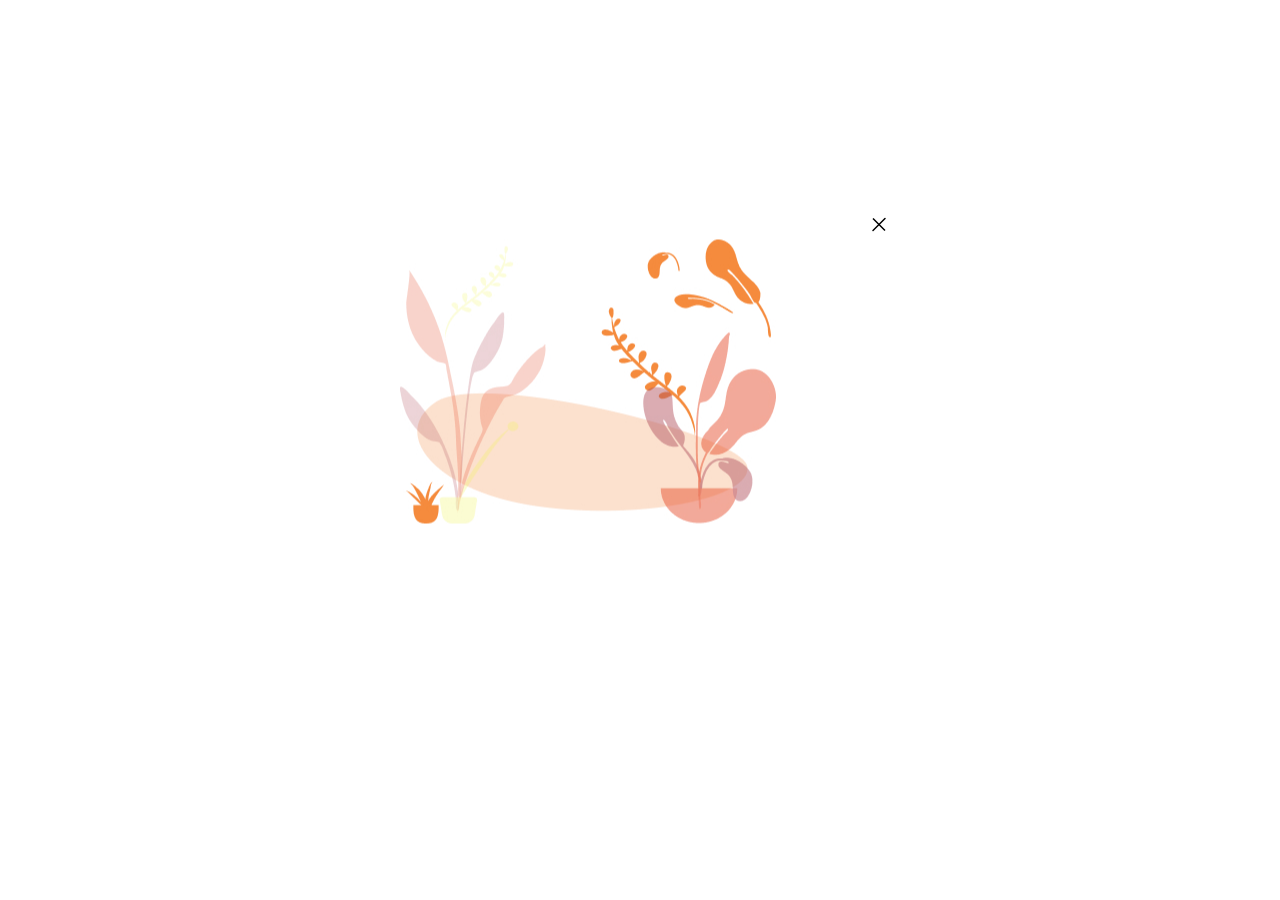
<file: partials/contact-us.html>
<!DOCTYPE html>
<html lang="en">

<head>
    <meta charset="utf-8" />
    <meta name="description" content="Anemone page"/>
    <meta name="viewport" content="width=device-width, initial-scale=1.0"/>
    <title>Anemone</title>
    <link rel="stylesheet" href="https://cdnjs.cloudflare.com/ajax/libs/modern-normalize/2.0.0/modern-normalize.min.css"
        integrity="sha512-4xo8blKMVCiXpTaLzQSLSw3KFOVPWhm/TRtuPVc4WG6kUgjH6J03IBuG7JZPkcWMxJ5huwaBpOpnwYElP/m6wg=="
        crossorigin="anonymous" referrerpolicy="no-referrer"/>
    <link rel="stylesheet" href="../css/styles-modal-contact.css"/>
    <link rel="preconnect" href="https://fonts.gstatic.com"/>
    <link rel="preconnect" href="https://fonts.googleapis.com"/>
    <link href="https://fonts.googleapis.com/css2?family=Montserrat:wght@400;500;700&display=swap" rel="stylesheet"/>
</head>

<body>
    <div class="modal-contact is-hidden" data-modal>
        <button type="button" class="close-button-modal" data-modal-close>
            <svg width="18" height="18" class="icon-x">
                <use href="../src/images/symbol-defs.svg#icon-x-contact"></use>
            </svg>
        </button>
        <div>
            <h4 class="title-contact">Contact us</h4>
            <p class="legend"> If you have any additional questions or you want to clarify something before
                you make an order please fill in your contact details. We will call you back.</p>
            <form>
                <div class="form">
                    <label class="label" for="user-name">Name</label>
                    <input class="input" type="text" id="user-name" name="user-name" placeholder="Your name" required
                        pattern="[A-Za-z]{5,}"
                        title="Must contain only uppercase and lowercase letter, and at least 5 characters">
                </div>
                <div class="form">
                    <label class="label" for="email">Email</label>
                    <input class="input" type="email" id="email" name="email" placeholder="Your email" required
                        pattern="[a-z0-9._%+\-]+@[a-z0-9.\-]+\.[a-z]{2,}$">
                </div>
                <button class="button-send" type="submit">Send</button>
            </form>
        </div>
    </div>
    <div class="modal-contact display-two">
        <button type="button" class="close-button-modal">
            <svg width="18" height="18" class="icon-x">
                <use href="../src/images/symbol-defs.svg#icon-x-contact"></use>
            </svg>
        </button>
        <div>
            <picture class="img-thankyou">
                <img src="../src/images/thankyou.jpg" srcset="../src/images/thankyou2x.jpg"
                    alt="orange plants abstraction"/>
            </picture>

        </div>
    </div>
    <script src="../js/contakt.js"></script>
</body>
</html>
</file>
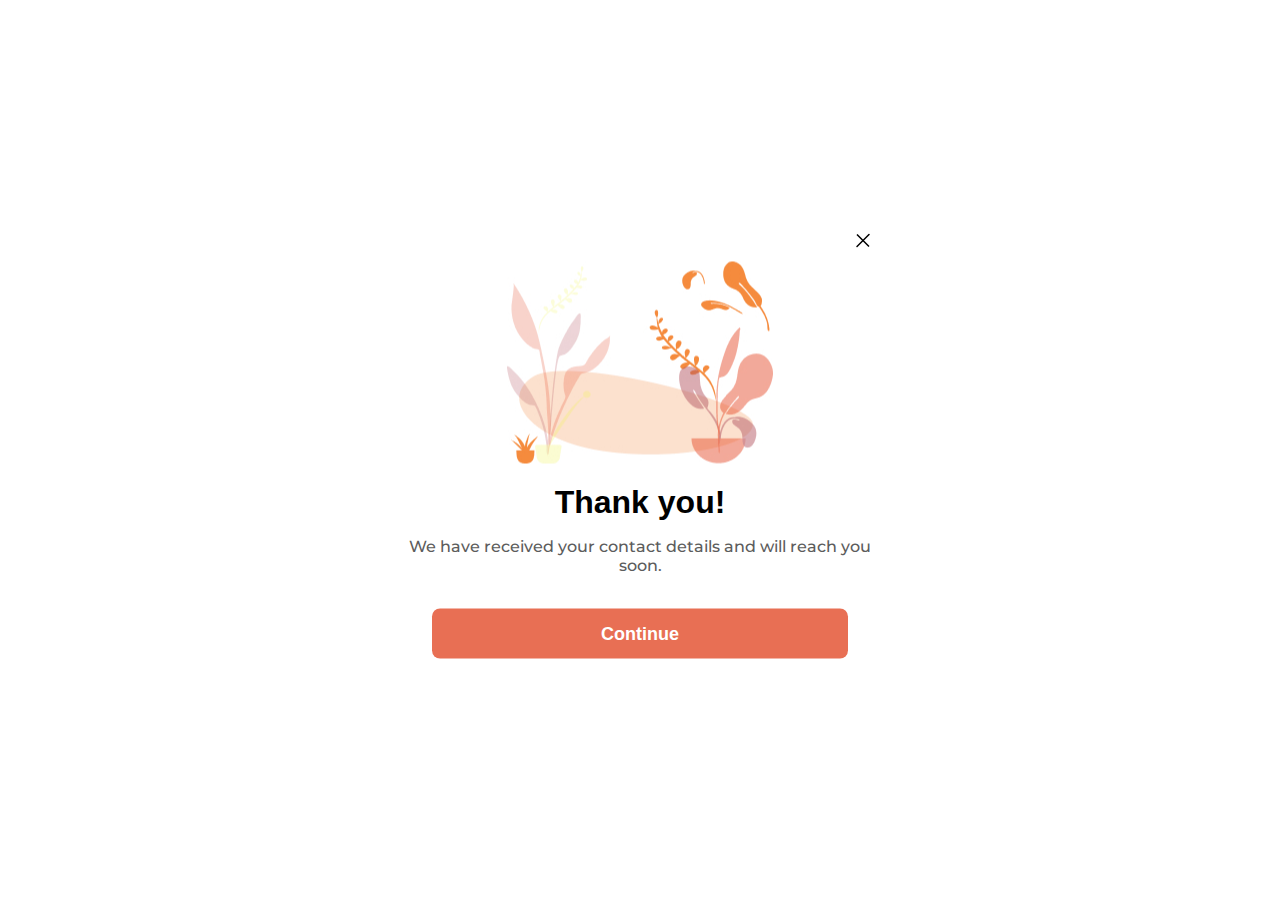
<file: partials/thankyou.html>
<!DOCTYPE html>
<html lang="en">

<head>
    <meta charset="utf-8" />
    <meta name="description" content="Anemone page" />
    <meta name="viewport" content="width=device-width, initial-scale=1.0" />
    <title>Anemone</title>
    <link rel="stylesheet" href="https://cdnjs.cloudflare.com/ajax/libs/modern-normalize/2.0.0/modern-normalize.min.css"
        integrity="sha512-4xo8blKMVCiXpTaLzQSLSw3KFOVPWhm/TRtuPVc4WG6kUgjH6J03IBuG7JZPkcWMxJ5huwaBpOpnwYElP/m6wg=="
        crossorigin="anonymous" referrerpolicy="no-referrer" />
    <link rel="stylesheet" href="../css/styles-modal-contact.css" />
    <link rel="stylesheet" href="../css/styles-modal-thankyou.css" />
    <link rel="preconnect" href="https://fonts.gstatic.com" />
    <link rel="preconnect" href="https://fonts.googleapis.com" />
    <link href="https://fonts.googleapis.com/css2?family=Montserrat:wght@400;500;700&display=swap" rel="stylesheet" />
</head>

<body>
    <div class="modal-contact is-hidden" data-modal>
        <button type="button" class="close-button-modal" data-modal-close>
            <svg width="18" height="18" class="icon-x">
                <use href="../src/images/symbol-defs.svg#icon-x-contact"></use>
            </svg>
        </button>
        <div>
            <h4 class="title-contact">Contact us</h4>
            <p class="legend"> If you have any additional questions or you want to clarify something before
                you make an order please fill in your contact details. We will call you back.</p>
            <form>
                <div class="form">
                    <label class="label" for="user-name">Name</label>
                    <input class="input" type="text" id="user-name" name="user-name" placeholder="Your name" required
                        pattern="[A-Za-z]{5,}"
                        title="Must contain only uppercase and lowercase letter, and at least 5 characters">
                </div>
                <div class="form">
                    <label class="label" for="email">Email</label>
                    <input class="input" type="email" id="email" name="email" placeholder="Your email" required
                        pattern="[a-z0-9._%+\-]+@[a-z0-9.\-]+\.[a-z]{2,}$">
                </div>
                <button class="button-send" type="submit">Send</button>
            </form>
        </div>
    </div>
    <div class="modal-contact display-two">
        <button type="button" class="close-button-modal">
            <svg width="18" height="18" class="icon-x">
                <use href="../src/images/symbol-defs.svg#icon-x-contact"></use>
            </svg>
        </button>
        <div class="img-thankyou">
            <picture>
                <source srcset="../src/images/thankyou-tab.jpg" srcset="../src/images/thankyou-tab.jpg 2x"
                    media="(min-width: 768px)"/>
                <img src="../src/images/thankyou.jpg" srcset="../src/images/thankyou2x.jpg 2x" alt="orange plants abstraction"
                    class="delivery-image"/>
            </picture>
            <h4 class="title-thankyou">Thank you!</h4>
            <p class="legend-two">We have received your contact details and will reach you soon.</p>
            <button class="button-send thx" type="submit">Continue</button>

        </div>
    </div>
    <script src="../js/contakt.js"></script>
</body>

</html>
</file>
<file: css/styles-modal-contact.css>
body {
    font-family: "Montserrat", sans-serif;
    color: var(--black);
}

:root {
    --brand-color: #e86f54;
    --brand-color-hover: #e25b41;
    --brand-color-focus: #fa6f54;
    --black: #000000;
    --white: #ffffff;
    --error-state: #e74a3b;
    --correct-state: #3cbc81;
    --grey:#5C5C5C;
    --milk:#D7D7D7;
}
.modal-contact {
    width: 100%;
    max-width: 272px;
    height: 357px;
    background-color: var(--white);
    position: absolute;
    top: 55%;
    left: 50%;
    transform: translate(-50%, -50%) scale(1);
    transition: transform 250ms cubic-bezier(0.4, 0, 0.2, 1);
    padding: 28px 16px;
}
.is-hidden {
    opacity: 0;
    visibility: hidden;
    pointer-events: none;
}

.close-button-modal {
    fill: var(--black);
    padding: 0;
    background-color: transparent;
    border: none;
    position: absolute;
    width: 18px;
    height: 18px;
    cursor: pointer;
    top: 16px;
    right: 10px;
    display: flex;
    justify-content: center;
    align-items: center;
}

.icon-x {
    fill: currentColor;
}
.title-contact {
    font-family: 'Segoe UI', Tahoma, Geneva, Verdana, sans-serif;
    margin: 0;
    font-size: 20px;
    font-weight: 600;
    color: var(--black);
    margin-bottom: 14px;
}
.legend {
    font-size: 12px;
    font-weight: 500;
    color: var(--grey);
    margin-bottom: 18px;
}
.form {
    display: flex;
    flex-direction: column;
}
.label {
    color: var(--grey);
    font-size: 10px;
    font-weight: 500;
    margin-bottom: 8px;
}

.input {
    font-size: 12px;
    font-weight: 500;
    border-radius: 4px;
    border: 1px solid var(--milk);
    color: rgba(0, 0, 0, 0.40);
    padding: 10px 12px;
    margin-bottom: 14px;
}
.input:hover,
.input:focus {
    border: 1px solid rgba(17, 17, 17, 0.70);
}
.input:not(:placeholder-shown):required:invalid {
    border: 1px solid var(--error-state);
}

.input:not(:placeholder-shown):required:valid {
    border: 1px solid var(--correct-state);
}

.button-send {
    display: flex;
    width: 100%;
    max-width: 240px;
    height: 37px;
    padding: 10px 0px;
    justify-content: center;
    align-items: center;
    background-color: rgba(232, 111, 84, 0.40);
    border-radius: 8px;
    border: none;
    color: var(--white);
    font-size: 14px;
    font-weight: 600;
    margin-top: 10px;
    cursor: pointer;
}
.button-send:active {
    background-color: var(--brand-color);
}

@media screen and (min-width: 768px) {
    .modal-contact {
        max-width: 480px;
        height: 511px;
        padding: 48px 32px;
    }
    .title-contact {
        font-size: 32px;
        margin-bottom: 24px;
    }
    .legend {
        font-size: 16px;
        margin-bottom: 32px;
    }
    .label {
        font-size: 14px;
    }
    .input {
        font-size: 14px;
        padding: 16px;
        margin-bottom: 24px;
    }
    .button-send {
        max-width: 416px;
        padding: 14px;
        height: 50px;
        font-size: 18px;
    }
    .icon-x {
        padding: 0;
        width: 24px;
        height: 24px;
    }
    .close-button-modal {
        width: 24px;
        height: 24px;
        top: 24px;
        right: 18px;
    }
}
</file>
<file: css/styles-modal-thankyou.css>
.display-two {
    /* tymczasowe rozwiązanie bo nie ma js */
    display: block; 
    padding: 32px 16px;
}
.img-thankyou {
    text-align: center;
    margin-top: 10px;
}
.title-thankyou {
    text-align: center;
    font-size: 20px;
    font-weight: 600;
    font-family: 'Segoe UI', Tahoma, Geneva, Verdana, sans-serif;
    margin-top: 16px;
    margin-bottom: 14px;
}
.legend-two {
    text-align: center;
    font-size: 12px;
    font-weight: 500;
    color: var(--grey);
    margin-bottom: 18px;
}
.thx {
    background-color: var(--brand-color);
}

@media screen and (min-width: 768px) {
    .img-thankyou {
        margin-top: 22px;
    }
    .title-thankyou {
        font-size: 32px;
    }
    .legend-two {
        font-size: 16px;
        margin-bottom: 34px;
    }
    .thx {
        margin: auto;
    }
}
</file>
